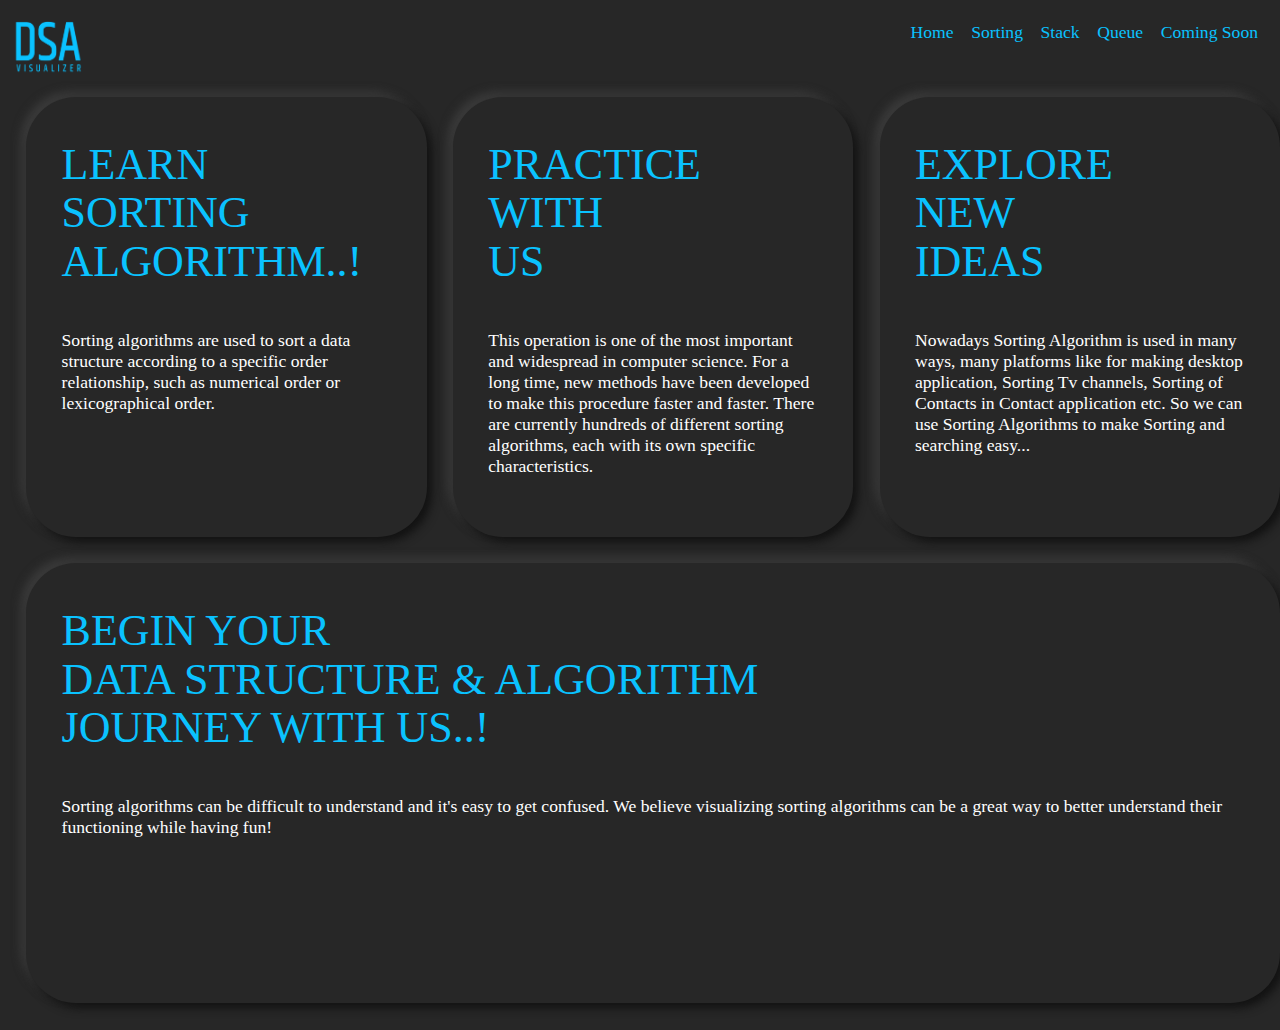
<file: index.html>
<!DOCTYPE html>
<html lang="en">

<head>
    <meta charset="UTF-8">
    <meta http-equiv="X-UA-Compatible" content="IE=edge">
    <meta name="viewport" content="width=device-width, initial-scale=1.0">
    <link rel="stylesheet" href="/style.css">

    <title>DSA Visualizer</title>
</head>

<body>
    <header>
        <ul class="Navbar">
            <li class="logo">
                <img src="/Main/graphics/logo.png" width="100%" height="100%" alt="">
            </li>
            <li class="right"><a href="#">Coming Soon</a></li>
            <li class="right"><a href="#">Queue</a></li>
            <li class="right"><a href="#">Stack</a></li>
            <li class="right"><a href="/SortingSearching/index.html">Sorting</a></li>
            <li class="right"><a href="/index.html">Home</a></li>
        </ul>
    </header>
    <div class="boxes">
        <div class="box">
            <p>Learn <br>Sorting<br> Algorithm..!</p>
            <h4>Sorting algorithms are used to sort a data structure according to a specific order relationship, such as
                numerical order
                or lexicographical order.</h4>
        </div>
        <div class="box">
            <p>Practice <br>With <br> US</p>
            <h4>This operation is one of the most important and widespread in computer science. For a long time, new
                methods have been
                developed to make this procedure faster and faster.

                There are currently hundreds of different sorting algorithms, each with its own specific
                characteristics.</h4>
        </div>
        <div class="box">
            <p>Explore <br>New <br>Ideas</p>
            <h4>Nowadays Sorting Algorithm is used in many ways, many platforms like for making desktop application,
                Sorting Tv channels, Sorting of Contacts in Contact application etc. So we can use Sorting Algorithms to
                make Sorting and searching easy...</h4>
        </div>
    </div>
    <div class="boxes">
        <div class="box sec1">
            <p>Begin Your <br>Data Structure & Algorithm<br>Journey with us..!</p>
            <h4>Sorting algorithms can be difficult to understand and it's easy to get confused. We believe visualizing
                sorting
                algorithms can be a great way to better understand their functioning while having fun!</h4>
        </div>

    </div>
</body>

</html>
</file>
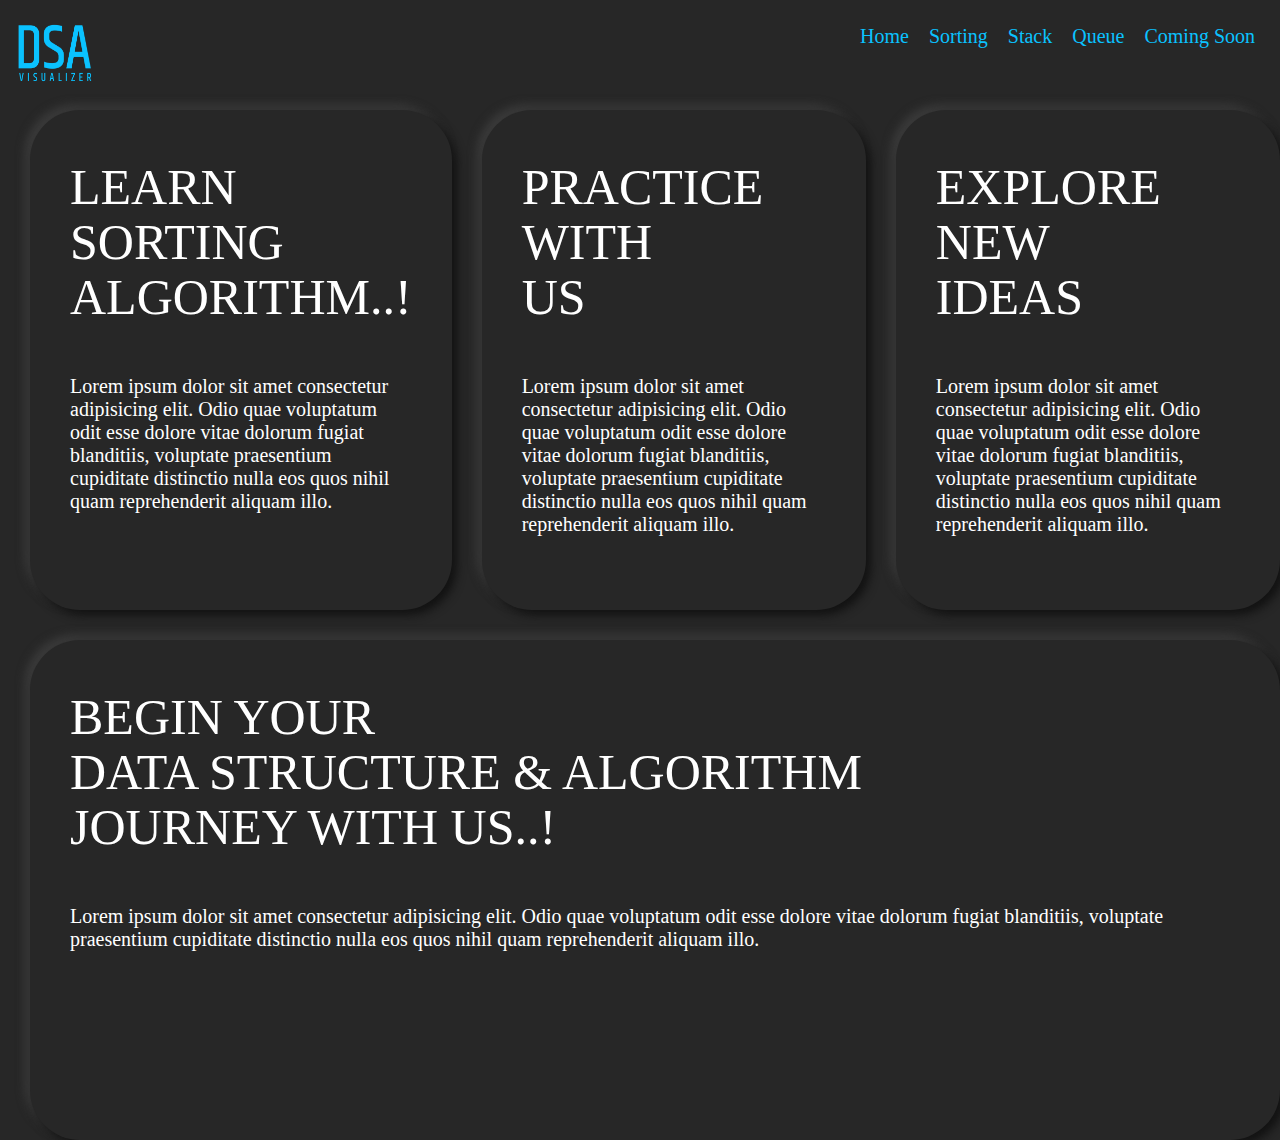
<file: Main/index.html>
<!DOCTYPE html>
<html lang="en">

<head>
    <meta charset="UTF-8">
    <meta http-equiv="X-UA-Compatible" content="IE=edge">
    <meta name="viewport" content="width=device-width, initial-scale=1.0">
    <link rel="stylesheet" href="style.css">

    <title>DSA Visualizer</title>
</head>

<body>
    <header>
        <ul class="Navbar">
            <li class="logo">
                <img src="graphics\logo.png" width="100%" height="100%" alt="">
            </li>
            <li class="right"><a href="#">Coming Soon</a></li>
            <li class="right"><a href="#">Queue</a></li>
            <li class="right"><a href="#">Stack</a></li>
            <li class="right"><a href="/Sorting&Searching/index.html">Sorting</a></li>
            <li class="right"><a href="/Main/index.html">Home</a></li>
        </ul>
    </header>
    <div class="boxes">
        <div class="box">
            <p>Learn <br>Sorting<br> Algorithm..!</p>
            <h4>Lorem ipsum dolor sit amet consectetur adipisicing elit. Odio quae voluptatum odit esse dolore vitae
                dolorum fugiat blanditiis, voluptate praesentium cupiditate distinctio nulla eos quos nihil quam
                reprehenderit aliquam illo.</h4>
        </div>
        <div class="box">
            <p>Practice <br>With <br> US</p>
            <h4>Lorem ipsum dolor sit amet consectetur adipisicing elit. Odio quae voluptatum odit esse dolore vitae
                dolorum fugiat blanditiis, voluptate praesentium cupiditate distinctio nulla eos quos nihil quam
                reprehenderit aliquam illo.</h4>
        </div>
        <div class="box">
            <p>Explore <br>New <br>Ideas</p>
            <h4>Lorem ipsum dolor sit amet consectetur adipisicing elit. Odio quae voluptatum odit esse dolore vitae
                dolorum fugiat blanditiis, voluptate praesentium cupiditate distinctio nulla eos quos nihil quam
                reprehenderit aliquam illo.</h4>
        </div>
    </div>
    <div class="boxes">
        <div class="box sec1">
            <p>Begin Your <br>Data Structure & Algorithm<br>Journey with us..!</p>
            <h4>Lorem ipsum dolor sit amet consectetur adipisicing elit. Odio quae voluptatum odit esse dolore vitae
                dolorum fugiat blanditiis, voluptate praesentium cupiditate distinctio nulla eos quos nihil quam
                reprehenderit aliquam illo.</h4>
        </div>

    </div>
</body>

</html>
</file>
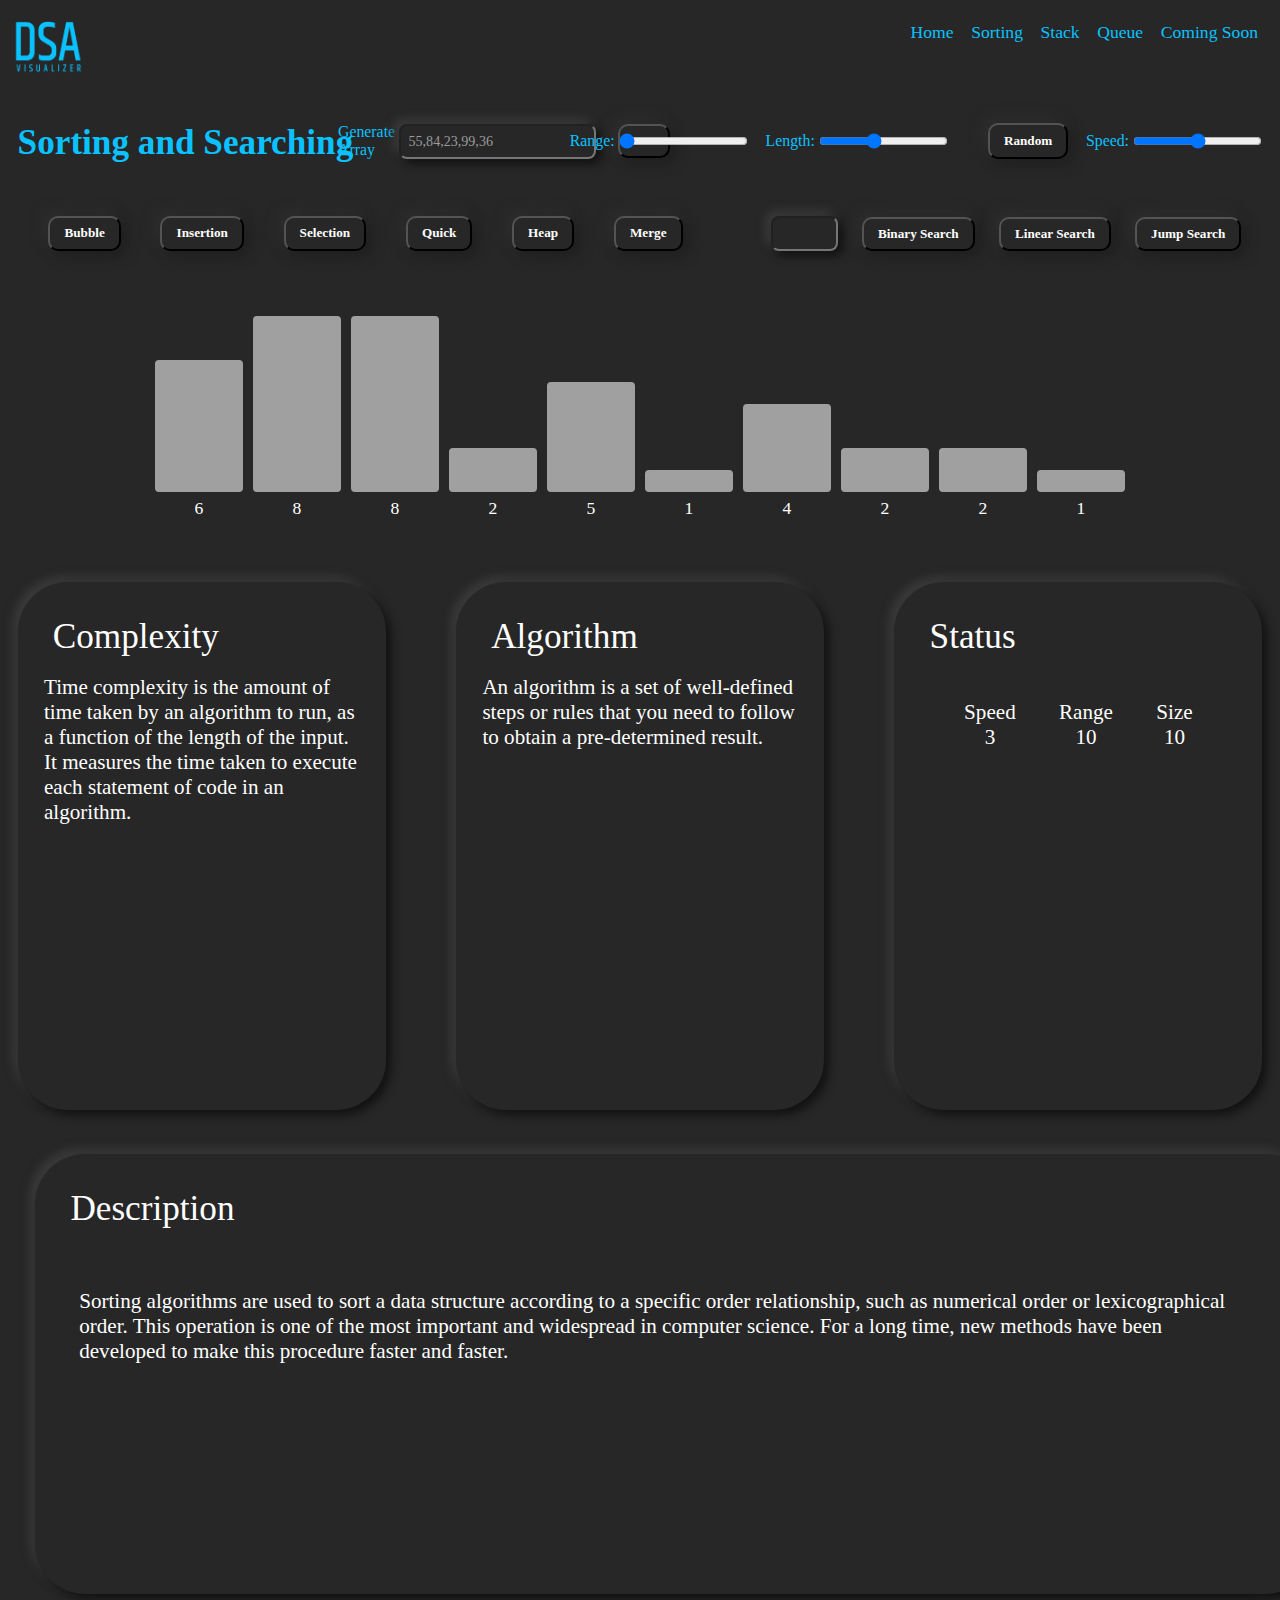
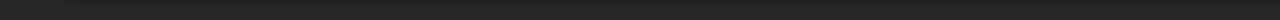
<file: SortingSearching/index.html>
<!DOCTYPE html>
<html lang="en">

<head>
  <meta charset="UTF-8" />
  <meta http-equiv="X-UA-Compatible" content="IE=edge" />
  <meta name="viewport" content="width=device-width, initial-scale=1.0" />
  <link rel="stylesheet" href="css/style.css" />
  <link rel="stylesheet" href="/style.css">
  <title>Sorting_Visualizer</title>
</head>

<body>
  <header>
    <ul class="Navbar">
      <li class="logo">
        <img src="/Main/graphics/logo.png" width="100%" height="100%" alt="">
      </li>
      <li class="right"><a href="#">Coming Soon</a></li>
      <li class="right"><a href="#">Queue</a></li>
      <li class="right"><a href="#">Stack</a></li>
      <li class="right"><a href="/SortingSearching/index.html">Sorting</a></li>
      <li class="right"><a href="/index.html">Home</a></li>
    </ul>
  </header>
  <div class="container">
    <!-- Navigation -->

    <section class="header" id="navigation">
      <div class="grid-3-cols">
        <h1 class="heading-tertiary">Sorting and Searching</h1>
        <div class="nav">
          <div class="grid-6-cols">
            <div class="center center--input">
              <label class="label" for="inputNumber">Generate Array </label>
              <input class="inputNumber" id="inputNumber" type="text" value="55,84,23,99,36" />
              <button class="btn-k" onclick="getData()">GO</button>
            </div>

            <div class="center">
              <label class="label" for="range">Range:</label>
              <input id="range" type="range" min="10" max="99" value="10" />
            </div>
            <div class="center">
              <label class="label" for="length">Length:</label>
              <input id="length" type="range" min="3" max="20" value="10" />
            </div>
            <button class="btn-k center" onclick="generateData()">
              Random
            </button>
            <div class="center">
              <label class="label" for="speed">Speed:</label>
              <input id="speed" type="range" min="1" max="5" value="3" step="1" />
            </div>
          </div>
        </div>
      </div>
    </section>

    <!-- Sorting buttons  -->

    <section class="header header--btns" id="sorting-btns">
      <div class="grid-2-cols">
        <div class="nav--btns">
          <div class="grid-6-cols">
            <button class="btn-k" id="Bubble" onclick="sortBubbleSort()">
              Bubble
            </button>
            <button class="btn-k" id="Insertion" onclick="sortInsertionSort()">
              Insertion
            </button>
            <button class="btn-k" id="Selection" onclick="sortSelectionSort()">
              Selection
            </button>
            <button class="btn-k" id="Quick" onclick="sortQuickSort()">
              Quick
            </button>
            <button class="btn-k" id="Heap" onclick="sortHeapSort()">
              Heap
            </button>
            <button class="btn-k" id="Merge" onclick="sortMergeSort()">
              Merge
            </button>
          </div>
        </div>
        <form action="#">
          <input class="inputNumber" type="number" id="searchValue" min="1" max="10" required />
          <button class="btn-k" onclick="binarySearch()" id="binSearch">
            Binary Search
          </button>
          <button class="btn-k" onclick="linearSearch()" id="linSearch">
            Linear Search
          </button>
          <button class="btn-k" onclick="jumpSearch()" id="jmpSearch">
            Jump Search
          </button>
        </form>
      </div>
    </section>

    <!-- Main -->
    <section id="log"></section>
    <section id="container" class="main">
      <!-- <div class="pole">
          <span class="barSize"> 4 </span>
        </div> -->
    </section>

    <!-- Cards -->
    <section class="card-container">
      <div class="grid-3-cols">
        <figure class="card">
          <div class="card-head">
            Complexity
          </div>
          <div class="card-box">
            <ul id="complexity" class="card-details">
              <li>
                <span>Time complexity is the amount of time taken by an algorithm
                  to run, as a function of the length of the input. It
                  measures the time taken to execute each statement of code in
                  an algorithm.</span>
              </li>
            </ul>
          </div>
        </figure>

        <figure class="card">
          <div class="card-head">
            Algorithm
          </div>
          <div class="card-box">
            <ul id="algorithm" class="card-details">
              <li>
                <span>
                  An algorithm is a set of well-defined steps or rules that
                  you need to follow to obtain a pre-determined result.</span>
              </li>
            </ul>
          </div>
        </figure>

        <figure class="card">
          <div class="card-head">
            Status
          </div>
          <div class="card-box">
            <ul id="status" class="card-details">
              <li>
                <!-- <span>comparing a and b</span> -->
                <span id="text"><br /></span>
              </li>
              <li>
                <div><span>Speed</span><span id="speedStatus">3</span></div>
                <div><span>Range </span><span id="rangeStatus">10</span></div>
                <div><span>Size</span><span id="lengthStatus">10</span></div>
              </li>
            </ul>
          </div>
        </figure>
      </div>
    </section>
    <figure class="card theorySec">
      <div class="card-head">
        Description
      </div>
      <div class="card-box">
        <ul id="theorySec" class="card-details">
          <li>
            <!-- <span>comparing a and b</span> -->
            <span><br />Sorting algorithms are used to sort a data structure according to a specific order
              relationship, such as numerical order
              or lexicographical order.

              This operation is one of the most important and widespread in computer science. For a long time, new
              methods have been
              developed to make this procedure faster and faster.</span>
          </li>
        </ul>
      </div>
    </figure>
  </div>

  <!-- ALl scripts  -->
  <script src="./js/app.js"></script>
  <script src="./js/dataGeneration.js"></script>
  <script src="./js/animation.js"></script>
  <script src="./js/bubbleSort.js"></script>
  <script src="./js/insertionSort.js"></script>
  <script src="./js/selectionSort.js"></script>
  <script src="./js/quickSort.js"></script>
  <script src="./js/heapSort.js"></script>
  <script src="./js/mergeSort.js"></script>
  <script src="./js/linearSearch.js"></script>
  <script src="./js/binarySearch.js"></script>
  <script src="./js/jumpSearch.js"></script>
</body>

</html>
</file>
<file: style.css>
body {
    background-color: #272727;
    color: white;
    font-family: 'Oswald',
        sans-serif;
    src: url(/fonts/Oswald-VariableFont_wght.ttf)
}

@import url('https://fonts.googleapis.com/css2?family=Oswald:wght@200&display=swap');

* {
    font-family: oswald;
    padding: 0;
    margin: 0;
    box-sizing: border-box;
}

html {
    font-size: 55%;
    overflow-x: hidden;
}

.logo {
    width: 8rem;
    height: 8rem;
}

ul.Navbar {
    list-style-type: none;
    margin: 1.5rem;
    padding: 0;
    overflow: hidden;
}

ul.Navbar li {
    float: left;
}

ul.Navbar li a {
    display: block;
    color: #0AC2FF;
    text-align: center;
    margin-top: 1rem;
    margin-left: 1rem;
    margin-right: 1rem;
    text-decoration: none;
    font-size: 2rem;
}

ul.Navbar li.right {
    float: right;
}

@media screen and (max-width: 600px) {

    ul.Navbar li.right,
    ul.Navbar li {
        float: none;
    }
}

.boxes {
    display: flex;
    justify-content: center;
}

.box {
    width: 50rem;
    height: 50rem;
    margin-left: 3rem;
    -webkit-border-radius: 50px;
    border-radius: 50px;
    background: #272727;
    -webkit-box-shadow: 5px 5px 10px #121212,
        -5px -5px 10px #3c3c3c;
    box-shadow: 5px 5px 10px #121212,
        -5px -5px 10px #3c3c3c;
}

.box p {
    padding: 5rem 4rem 0rem 4rem;
    font-size: 5rem;
    line-height: 5.5rem;
    text-transform: uppercase;
    color: #0AC2FF;
}

.box h4 {
    padding: 5rem 4rem 5rem 4rem;
    font-size: 2rem;
    font-weight: normal;
}

.sec1 {
    width: 155rem;
    height: 50rem;
    margin-top: 3rem;
    margin-bottom: 3rem;
}
</file>
<file: Main/style.css>
body {
    background-color: #272727;
    color: white;
    font-family: oswald;
}

* {
    font-family: oswald;
    padding: 0;
    margin: 0;
    box-sizing: border-box;
}

html {
    font-size: 62.5%;
    overflow-x: hidden;
}

.logo {
    width: 8rem;
    height: 8rem;
}

ul.Navbar {
    list-style-type: none;
    margin: 1.5rem;
    padding: 0;
    overflow: hidden;
}

ul.Navbar li {
    float: left;
}

ul.Navbar li a {
    display: block;
    color: #0AC2FF;
    text-align: center;
    margin-top: 1rem;
    margin-left: 1rem;
    margin-right: 1rem;
    text-decoration: none;
    font-size: 2rem;
}

ul.Navbar li.right {
    float: right;
}

@media screen and (max-width: 600px) {

    ul.Navbar li.right,
    ul.Navbar li {
        float: none;
    }
}

.boxes {
    display: flex;
    justify-content: center;
}

.box {
    width: 50rem;
    height: 50rem;
    margin-left: 3rem;
    -webkit-border-radius: 50px;
    border-radius: 50px;
    background: #272727;
    -webkit-box-shadow: 5px 5px 10px #121212,
        -5px -5px 10px #3c3c3c;
    box-shadow: 5px 5px 10px #121212,
        -5px -5px 10px #3c3c3c;
}

.box p {
    padding: 5rem 4rem 0rem 4rem;
    font-size: 5rem;
    line-height: 5.5rem;
    text-transform: uppercase;
}

.box h4 {
    padding: 5rem 4rem 5rem 4rem;
    font-size: 2rem;
    font-weight: normal;
}

.sec1 {
    width: 155rem;
    height: 50rem;
    margin-top: 3rem;
}
</file>
<file: SortingSearching/css/style.css>
* {
  font-family: oswald;
  padding: 0;
  margin: 0;
  box-sizing: border-box;
}

html {
  font-size: 62.5%;
  overflow-x: hidden;
}

body {
  background-color: #272727;
  color: white;
  font-family: oswald;
  overflow-x: hidden;
}

.container {
  /* 1140px */
  max-width: 100%;
  /* padding: 0 3.2rem; */
  margin: 0 auto;
}

section {
  padding: 2rem;
  padding-top: 3rem;
}

.grid-3-cols {
  display: grid;
  grid-template-columns: repeat(3, 1fr);
  column-gap: 8rem;
}

.grid-2-cols {
  display: grid;
  grid-template-columns: repeat(2, 1fr);
  column-gap: 8rem;
  justify-content: space-evenly;
}

.grid-4-cols {
  display: grid;
  grid-template-columns: repeat(4, 1fr);
  column-gap: 8rem;
}

.grid-5-cols {
  display: grid;
  grid-template-columns: repeat(5, 1fr);
  column-gap: 8rem;
}

.grid-6-cols {
  display: grid;
  grid-template-columns: repeat(6, 1fr);
  column-gap: 8rem;
}

/* ///////////////////////////////////////////////////////////////// */
/* Navigation */

.header {
  background-color: #272727;
  color: black;
}

.heading-tertiary {
  font-size: 4rem;
  color: #0AC2FF;
  border-radius: 2rem;
  justify-content: stretch;
}

.center {
  display: flex;
  align-items: center;
  justify-content: center;
}

.label {
  font-size: 1.8rem;
  font-weight: 500;
  margin-right: -1rem;
  padding-right: 1.5rem;
  color: #0AC2FF;
}

.nav {
  grid-column: 2 / span 2;
}

.grid-6-cols {
  display: grid;
  grid-template-columns: repeat(6, 1fr);
  column-gap: 2rem;
}

.inputNumber {
  padding: 0.8rem;
  border-radius: 0.9rem;
  font-size: 1.6rem;
  color: #9c9a9a;
  background: #272727;
  -webkit-box-shadow: 5px 5px 10px #121212,
    -5px -5px 10px #3c3c3c;
  box-shadow: 5px 5px 10px #121212,
    -5px -5px 10px #3c3c3c;
}

.center--input {
  grid-column: 1 / span 2;
}

.btn-k {
  display: inline-block;
  text-decoration: none;
  font-size: 1.5rem;
  font-weight: 700;
  padding: 0.8rem 1.6rem;
  margin-left: 2.5rem;
  color: rgb(255, 255, 255);
  /* border-radius: 9px; */
  -webkit-border-radius: 10px;
  border-radius: 10px;
  background: #272727;
  -webkit-box-shadow: 5px 5px 13px #1f1f1f,
    -5px -5px 13px #2f2f2f;
  box-shadow: 5px 5px 13px #1f1f1f,
    -5px -5px 13px #2f2f2f;
}


/* ////////////////////////////////////////////////////////////////////////////////// */
/* Btns */

.header--btns {
  background-color: #272727;
}

.nav--btns {
  align-items: center;
  align-self: center;
  justify-self: right;
  border-radius: 1rem;
  padding: 1rem;
}

form {
  justify-self: left;
  padding: 1rem;
  border-radius: 1rem;
  align-self: center;
}

/* //////////////////////////////////////////////////////////////// */
/* main */

.main {
  /* margin-top: 1rem; */
  transition: all 200ms ease-in-out;
  display: flex;
  position: relative;
  padding-bottom: 5rem;
  justify-content: center;
  align-items: flex-end;
  margin-bottom: 1.6rem;
  width: 100%;
  height: 30rem;
}

.pole {
  transition: all 200ms ease-in-out;
  height: 20rem;
  border-radius: 4px;
  padding: 0.2rem;
  display: flex;
  border: none;
  justify-content: center;
  align-items: flex-end;
  margin: 5px;
  width: 10rem;
  background: #a1a0a0;
  position: relative;
}

.pole:hover {
  background-color: rgba(131, 129, 129, 0.712);
}

.trasnsition {
  transition: all 100ms cubic-bezier(0.46, 0.03, 0.52, 0.96);
}

.barSize {
  position: absolute;
  /* color: #5b33d1; */
  bottom: -3rem;
  font-size: 2rem;
}

#log {
  font-size: small;
  background-color: #000000;
  font-weight: lighter;
  padding: 0 0.8rem;
  background-color: 241;
  border-radius: 0.4rem;
  display: none;
}

.selected {
  background-color: white;
  color: black;
}

/* //////////////////////////////////////////////////////////////////////////////////////// */
/* cards */

.card-container {
  /* background-color: #adb5bd;
   */
  background: #272727;
}

.card {
  height: 60rem;
  position: relative;
  -webkit-border-radius: 50px;
  border-radius: 50px;
  background: #272727;
  -webkit-box-shadow: 5px 5px 10px #121212, -5px -5px 10px #3c3c3c;
  box-shadow: 5px 5px 10px #121212, -5px -5px 10px #3c3c3c;
  -webkit-border-radius: 50px;
  -moz-border-radius: 50px;
  -ms-border-radius: 50px;
  -o-border-radius: 50px;
}

.highlight {
  color: #fffb00;
}

.card-box {
  padding: 2rem 3rem 0rem 3rem;
  transition: 0.15s;
  transition-property: all;
  transition-duration: 0.15s;
  transition-timing-function: ease;
  transition-delay: 0s;
}

.card-head {
  display: flex;
  justify-content: space-between;
  align-items: center;
  position: relative;
  transition: all 100ms ease-in-out;
  color: rgb(255, 255, 255);
  font-size: 4rem;
  padding: 4rem 4rem 0rem 4rem;
}

.theorySec {
  width: 100%;
  height: 50rem;
  margin: 3rem 3rem 3rem 4rem;
  padding-right: 5rem;
}

#theorySec {
  font-size: 3rem;
  padding: 2rem 2rem 2rem 2rem;
}

.btn:link,
.btn:visited {
  text-decoration: none;
  color: rgb(255, 255, 255);
  text-transform: uppercase;
  font-size: 2rem;
  display: inline;
  font-weight: 500;
  position: absolute;
  padding-top: 1rem;
  font-size: 3rem;
  top: -1rem;
  left: 0;
}

.btn:hover,
.btn:active {
  background-color: #ffffff;
}

.btn--big {
  font-size: 1.8rem;
  padding: 1.6rem 3.2rem;
}

.btn--small {
  font-size: 1.4rem;
}

.card-details {
  list-style: none;
  font-weight: 300;
  /* color: #7048e8; */
}

.card-details li {
  display: flex;
  align-items: center;
  justify-content: space-evenly;
  font-size: 2.4rem;
}

.card-details li:last-child {
  padding-bottom: 0;
  position: relative;
}

.card-details li div {
  /* background-color: #d6336c;
   */
  transition: all 200ms ease-in-out;
  color: rgb(255, 255, 255);
  display: flex;
  flex-direction: column;
  align-items: center;
  border-radius: 1rem;
}

.card-details li pre span {
  font-weight: 300;
}

#text {
  transition: all 200ms ease-in-out;
}

/* ///////////////////////////// */
/* /////////////////////////////////////// */
/* Loading animations  */
/* loading animation */
.lds-facebook {
  display: inline-block;
  position: relative;
  width: 8rem;
  height: 8rem;
}

.lds-facebook div {
  display: inline-block;
  position: absolute;
  left: 0.8 rem;
  width: 1.6rem;
  background: #3ddc84;
  animation: lds-facebook 1.2s ease-in-out infinite;
}

.lds-facebook div:nth-child(1) {
  left: 8;
  animation-delay: -0.24s;
}

.lds-facebook div:nth-child(2) {
  left: 32px;
  animation-delay: -0.12s;
}

.lds-facebook div:nth-child(3) {
  left: 56px;
  animation-delay: 0;
}

@keyframes lds-facebook {
  0% {
    top: 8px;
    height: 64px;
  }

  50%,
  100% {
    top: 24px;
    height: 32px;
  }
}
</file>
